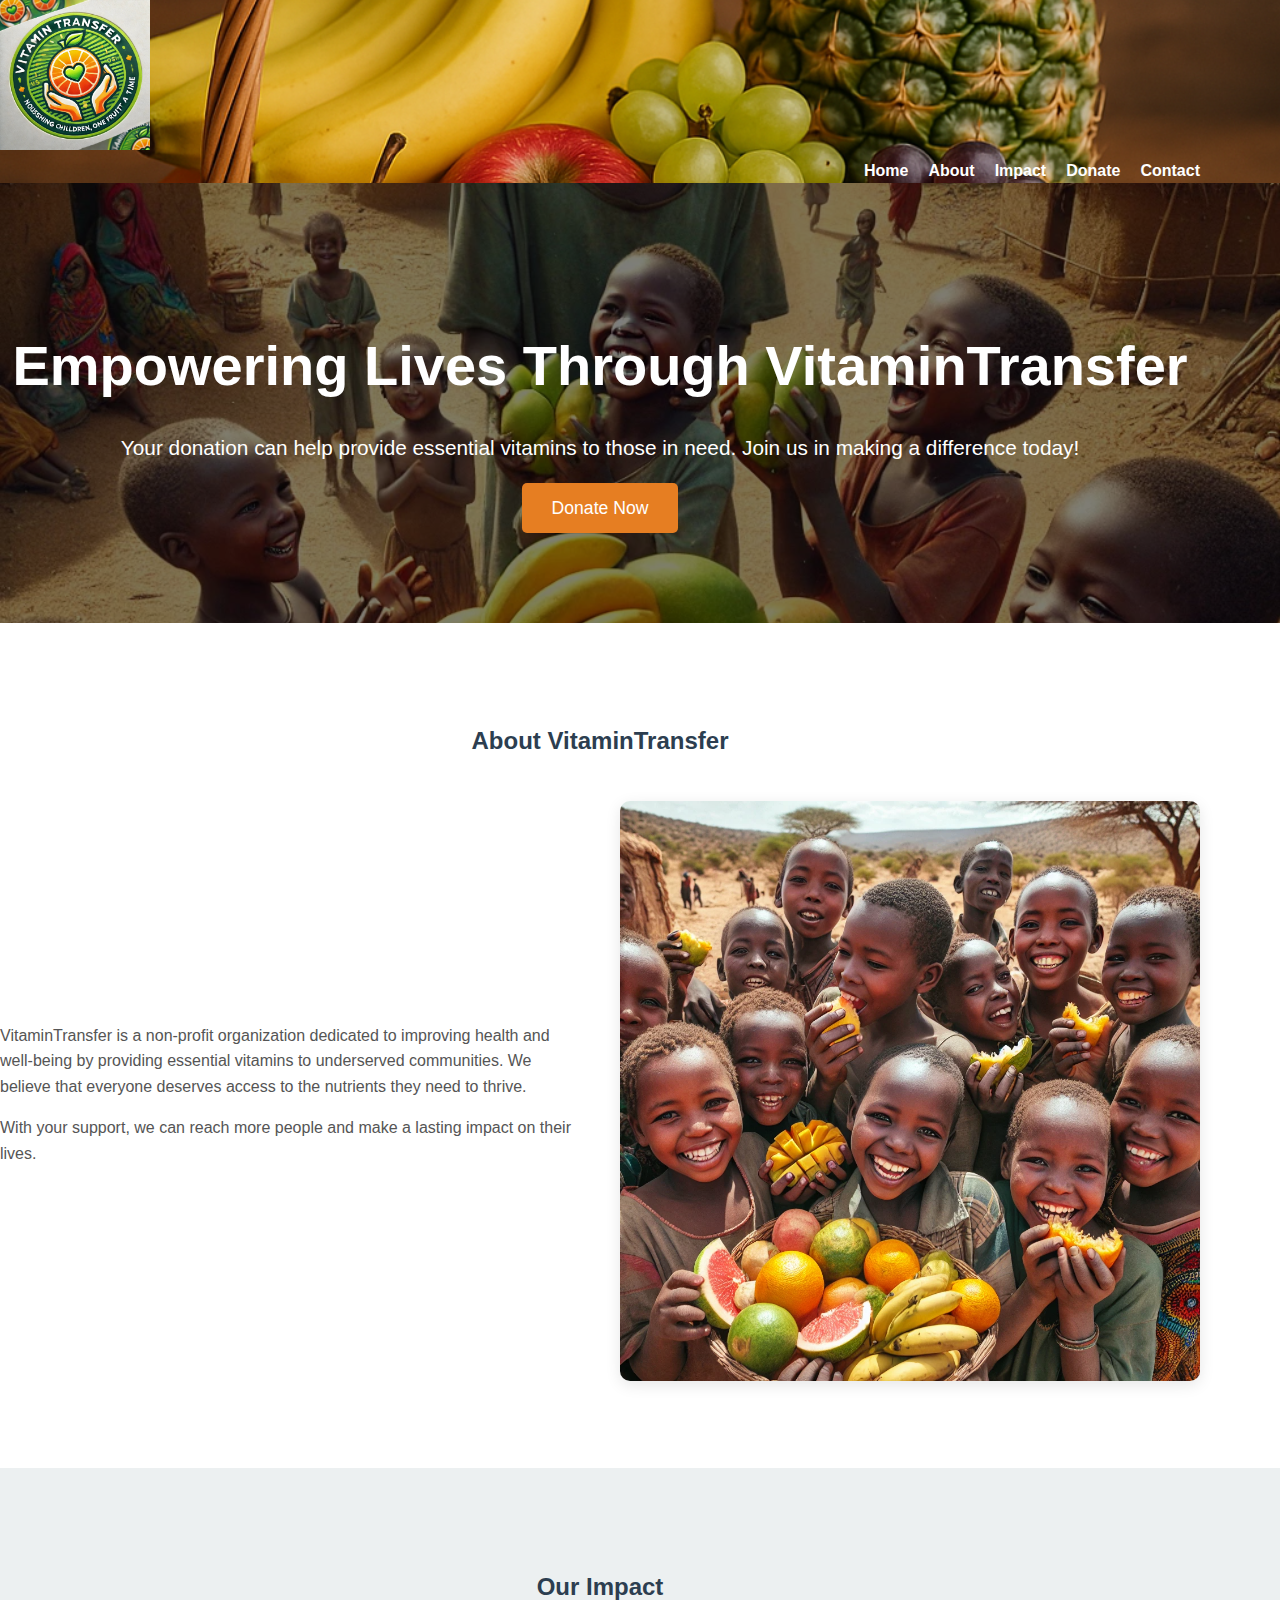
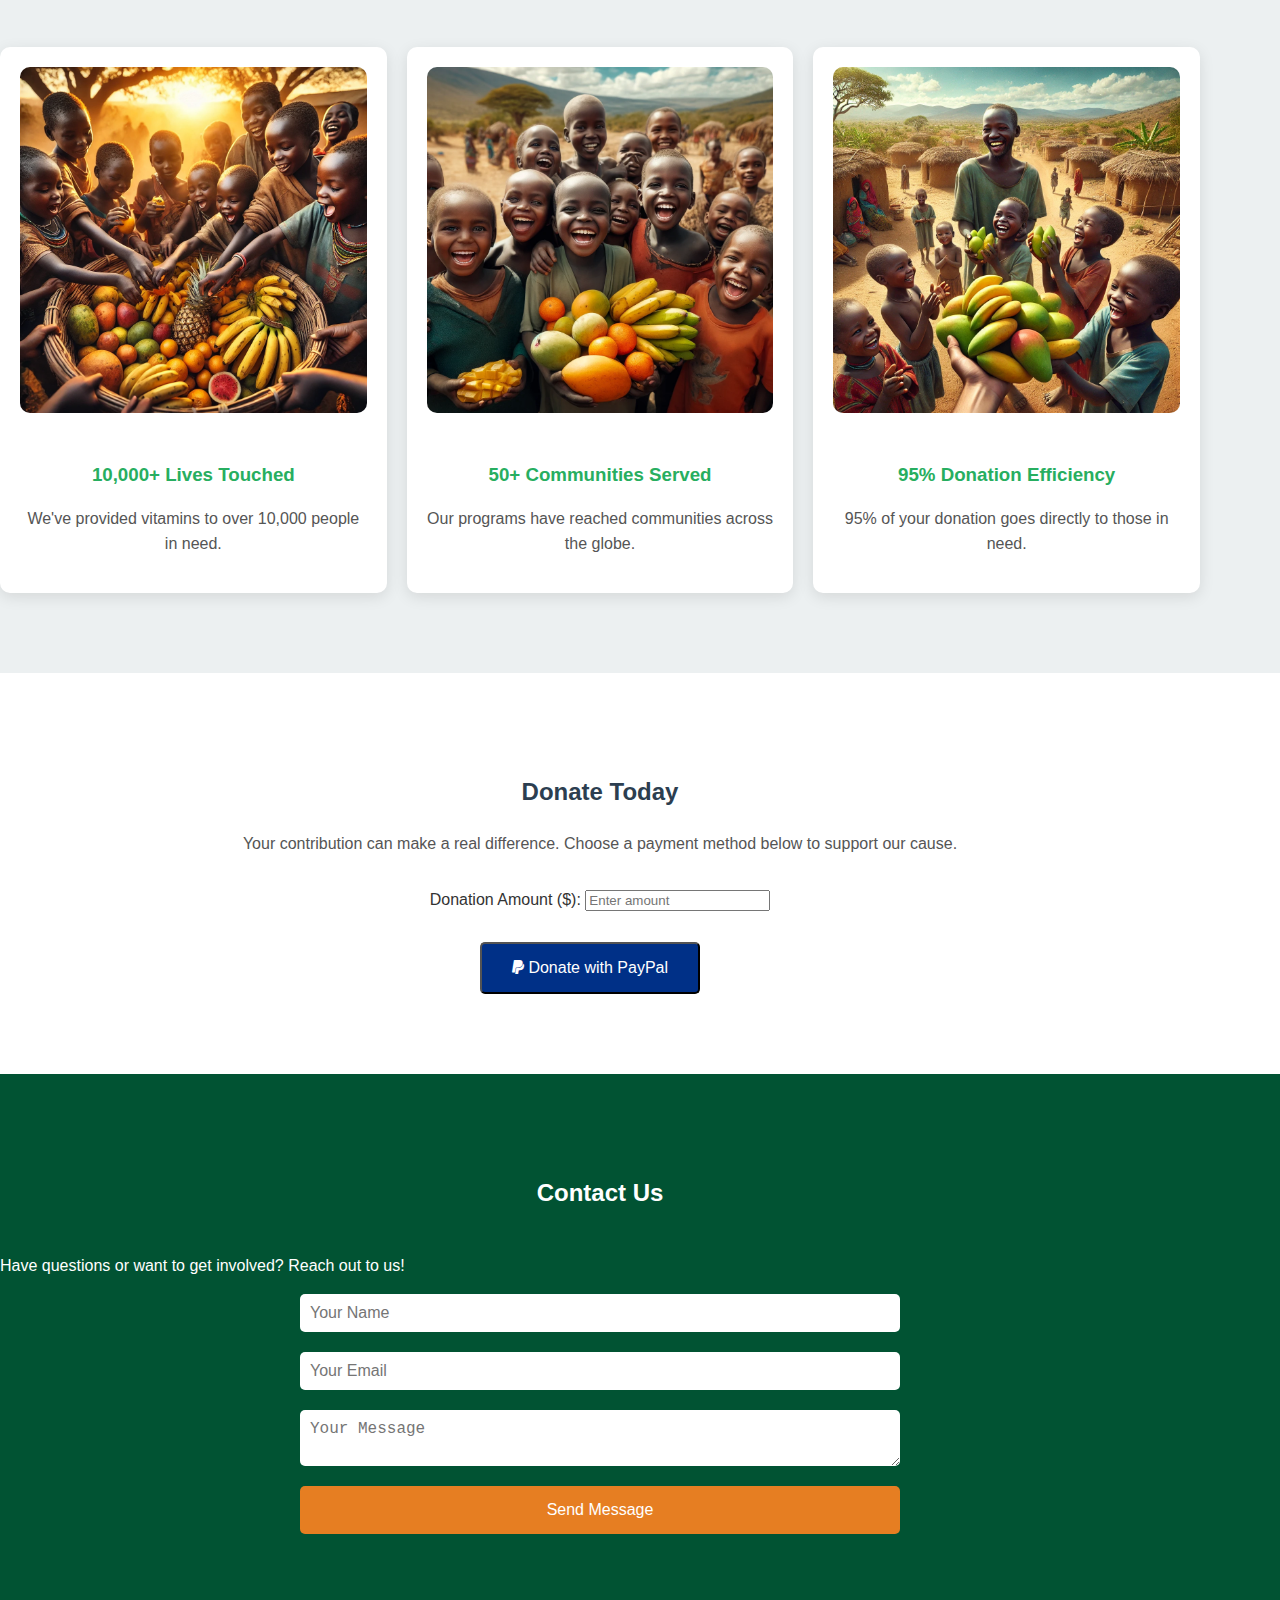
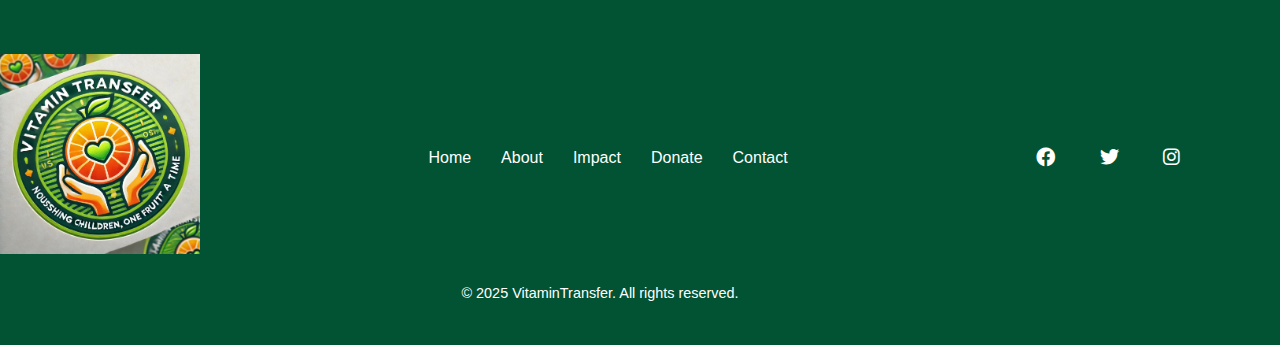
<file: templates/index.html>
<!DOCTYPE html>
<html lang="en">
<head>
  <meta charset="UTF-8">
  <meta name="viewport" content="width=device-width, initial-scale=1.0">
  <title>VitaminTransfer - Donate to Make a Difference</title>
  <link rel="stylesheet" href="/templates/styles.css">
  <link rel="stylesheet" href="https://cdnjs.cloudflare.com/ajax/libs/font-awesome/6.0.0/css/all.min.css">
</head>
<body>
  <!-- Header Section -->
  <header>
    <div class="container">
      <div class="logo">
        <img src="../templates/img/vitamin transfer logo (2).jpg" alt="Vitamin Transfer Logo">
      </div>
      <nav>
        <ul>
          <li><a href="#home">Home</a></li>
          <li><a href="#about">About</a></li>
          <li><a href="#impact">Impact</a></li>
          <li><a href="#donate">Donate</a></li>
          <li><a href="#contact">Contact</a></li>
        </ul>
      </nav>
    </div>
  </header>

  <!-- Hero Section -->
  <section id="home" class="hero">
    <div class="container">
      <h1>Empowering Lives Through VitaminTransfer</h1>
      <p>Your donation can help provide essential vitamins to those in need. Join us in making a difference today!</p>
      <a href="#donate" class="btn">Donate Now</a>
    </div>
  </section>

  <!-- About Section -->
  <section id="about" class="about">
    <div class="container">
      <h2>About VitaminTransfer</h2>
      <div class="about-content">
        <div class="about-text">
          <p>VitaminTransfer is a non-profit organization dedicated to improving health and well-being by providing essential vitamins to underserved communities. We believe that everyone deserves access to the nutrients they need to thrive.</p>
          <p>With your support, we can reach more people and make a lasting impact on their lives.</p>
        </div>
        <div class="about-image">
          <img src="../templates/img/A group of African children from Turkana. Th.webp" alt="About VitaminTransfer">
        </div>
      </div>
    </div>
  </section>

  <!-- Impact Section -->
  <section id="impact" class="impact">
    <div class="container">
      <h2>Our Impact</h2>
      <div class="impact-grid">
        <div class="impact-item">
          <img src="../templates/img/basket of fresh fruits including bananas, mango.webp" alt="">
          <h3>10,000+ Lives Touched</h3>
          <p>We've provided vitamins to over 10,000 people in need.</p>
        </div>
        <div class="impact-item">
          <img src="../templates/img/eating fresh fruits like mangoes, bananas, and oranges. T.webp" alt="Impact 2">
          <h3>50+ Communities Served</h3>
          <p>Our programs have reached communities across the globe.</p>
        </div>
        <div class="impact-item">
          <img src="../templates/img/Joyfully receiving fresh mangoes and banana.webp" alt="Impact 3">
          <h3>95% Donation Efficiency</h3>
          <p>95% of your donation goes directly to those in need.</p>
        </div>
      </div>
    </div>
  </section>

  <!-- Donate Section -->
  <section id="donate" class="donate">
    <div class="container">
      <h2>Donate Today</h2>
      <p>Your contribution can make a real difference. Choose a payment method below to support our cause.</p>
      <div class="donate-form">
        <label for="amount">Donation Amount ($):</label>
        <input type="number" id="amount" name="amount" min="1" step="0.01" placeholder="Enter amount" required>
      </div>
      <div class="donate-buttons">
        <button onclick="handlePayment('paypal')" class="btn-paypal"><i class="fab fa-paypal"></i> Donate with PayPal</button>
      <p id="payment-status" class="payment-status"></p>
    </div>
  </section>

  <!-- Contact Section -->
  <section id="contact" class="contact">
    <div class="container">
      <h2>Contact Us</h2>
      <p>Have questions or want to get involved? Reach out to us!</p>
      <form>
        <input type="text" placeholder="Your Name" required>
        <input type="email" placeholder="Your Email" required>
        <textarea placeholder="Your Message" required></textarea>
        <button type="submit" class="btn">Send Message</button>
      </form>
    </div>
  </section>

  <!-- Footer Section -->
  <footer>
    <div class="container">
      <div class="footer-content">
        <div class="footer-logo">
          <img src="../templates/img/vitamin transfer logo (2).jpg" alt="Vitamin Transfer Logo">
        </div>
        <div class="footer-links">
          <ul>
            <li><a href="#home">Home</a></li>
            <li><a href="#about">About</a></li>
            <li><a href="#impact">Impact</a></li>
            <li><a href="#donate">Donate</a></li>
            <li><a href="#contact">Contact</a></li>
          </ul>
        </div>
        <div class="footer-social">
          <a href="#"><i class="fab fa-facebook"></i></a>
          <a href="#"><i class="fab fa-twitter"></i></a>
          <a href="#"><i class="fab fa-instagram"></i></a>
        </div>
      </div>
      <p>&copy; 2025 VitaminTransfer. All rights reserved.</p>
    </div>
  </footer>

  <!-- JavaScript for Payment Handling -->
  <script>
  async function handlePayment(method) {
    const amountInput = document.getElementById('amount');
    const amount = parseFloat(amountInput.value);

    if (isNaN(amount) || amount < 1) {
      alert('Please enter a valid donation amount (minimum $1).');
      return;
    }

    const paymentStatus = document.getElementById('payment-status');
    //paymentStatus.textContent = 'Processing payment...';
    paymentStatus.style.color = 'blue';

    console.log("Sending JSON:", JSON.stringify({ paymentMethod: method, amount })); // Debugging
    let data;
    try {
      const payload = JSON.stringify({ paymentMethod: method, amount });

      console.log("Sending JSON:", payload); // Debugging

      const response = await fetch("http://127.0.0.1:8080/donate", {
        method: "POST",
        headers: { "Content-Type": "application/json" },
        body: payload,
      });

      console.log("Response Status:", response.status);
      console.log("Response Headers:", response.headers.get("content-type"));

      //raw response
      const rawResponse = await response.text();
      console.log("Raw response:". rawResponse);

      let data;
      if (response.headers.get("content-type")?.includes("application/json")) {
        data = JSON.parse(rawResponse);// Parse JSON response
      } else {
        data = rawResponse; // Debugging for text responses
      }

      } catch (error) {
      console.error("Error parsing JSON:", error);
      //document.getElementById("payment-status").textContent = `Error: ${error.message}`;
      return;
    }

    console.log("Parsed Response:", data);
    document.getElementById("payment-status").textContent = data.message;
  };
  </script>
</body>
</html>
</file>
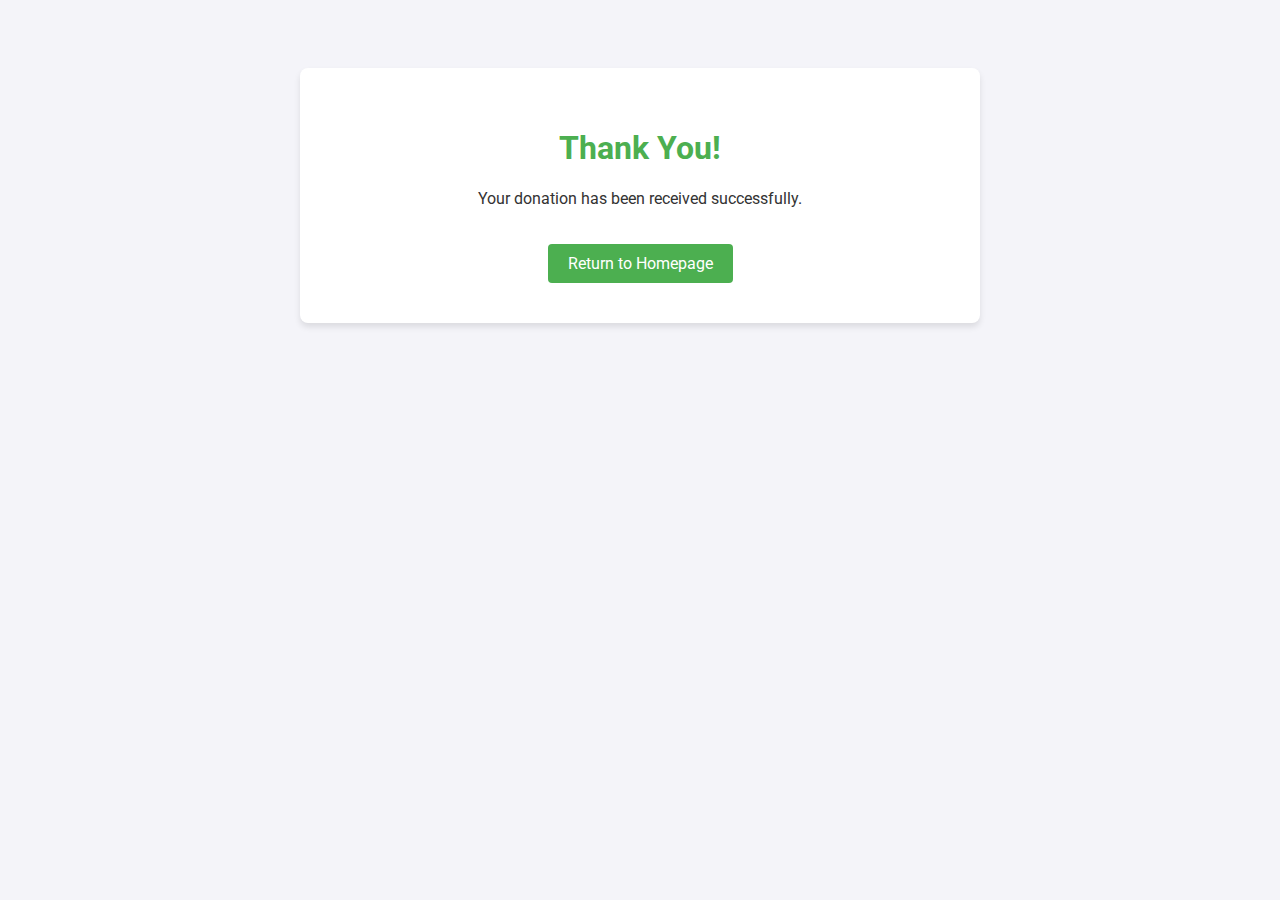
<file: templates/success.html>
<!DOCTYPE html>
<html lang="en">
<head>
    <meta charset="UTF-8">
    <meta name="viewport" content="width=device-width, initial-scale=1.0">
    <title>Donation Successful</title>
    <link href="https://fonts.googleapis.com/css2?family=Roboto:wght@400;700&display=swap" rel="stylesheet">
    <style>
        body {
            font-family: 'Roboto', sans-serif;
            background-color: #f4f4f9;
            color: #333;
            text-align: center;
            padding: 40px;
        }

        .content {
            background: #fff;
            padding: 40px;
            margin: 20px auto;
            max-width: 600px;
            border-radius: 8px;
            box-shadow: 0 4px 6px rgba(0, 0, 0, 0.1);
        }

        h1 {
            color: #4CAF50;
        }

        .back-button {
            margin-top: 20px;
            display: inline-block;
            background-color: #4CAF50;
            color: white;
            padding: 10px 20px;
            text-decoration: none;
            border-radius: 4px;
            font-size: 1rem;
        }

        .back-button:hover {
            background-color: #45a049;
        }
    </style>
</head>
<body>
    <div class="content">
        <h1>Thank You!</h1>
        <p>Your donation has been received successfully.</p>
        <a href="/" class="back-button">Return to Homepage</a>
    </div>
</body>
</html>
</file>
<file: templates/styles.css>
/* General Styles */
body {
    font-family: 'Arial', sans-serif;
    margin: 0;
    padding: 0;
    color: #333;
    line-height: 1.6;
    background-color: #f9f9f9;
}
 
  .container {
    width: 100%;
    max-width: 1200px;
    margin: 0;
  }
  
  /* Header */
  header {
    background: url('../templates/img/ChatGPT\ Image\ Apr\ 4\,\ 2025\,\ 06_32_11\ PM.png') no-repeat center center/cover;
    /*background: #015333;  Dark green */
    color: #fff;
    padding: 1px 1;
  }
  
  header .logo img {
    height: 150px;
  }
  
  header nav ul {
    list-style: none;
    padding: 20px 30;
    margin: 0;
    display: flex;
    justify-content: flex-end;
  }
  
  header nav ul li {
    margin-left: 20px;
  }
  
  header nav ul li a {
    color: #fff;
    text-decoration: none;
    font-weight: bold;
    transition: color 0.3s ease;
  }
  
  header nav ul li a:active {
    color: #e67e22; /* Orange */
  }
  
  /* Hero Section */
  .hero {
    background: url('../templates/img/Joyfully\ receiving\ fresh\ mangoes\ and\ banana.webp') no-repeat center center/cover;
    color: #fff;
    padding: 100px 0;
    text-align: center;
    background-color: rgba(0, 0, 0, 0.5); /* Dark overlay */
    background-blend-mode: multiply;
  }
  
  .hero h1 {
    font-size: 3.5rem;
    margin-bottom: 20px;
    color: #fff;
  }
  
  .hero p {
    font-size: 1.3rem;
    margin-bottom: 30px;
    color: #fff;
  }
  
  .hero .btn {
    background: #e67e22; /* Orange */
    color: #fff;
    padding: 15px 30px;
    text-decoration: none;
    border-radius: 5px;
    font-size: 1.1rem;
    transition: background 0.3s ease;
  }
  
  .hero .btn:hover {
    background: #d35400; /* Darker orange */
  }
  
  /* About Section */
  .about {
    padding: 80px 0;
    background: #fff;
  }
  
  .about h2 {
    text-align: center;
    margin-bottom: 40px;
    color: #2c3e50; /* Dark blue */
  }
  
  .about-content {
    display: flex;
    align-items: center;
    gap: 40px;
  }
  
  .about-text {
    flex: 1;
    color: #555;
  }
  
  .about-image {
    flex: 1;
  }
  
  .about-image img {
    width: 100%;
    border-radius: 10px;
    box-shadow: 0 4px 15px rgba(0, 0, 0, 0.1);
  }
  
  /* Impact Section */
  .impact {
    background: #ecf0f1; /* Light gray */
    padding: 80px 0;
  }
  
  .impact h2 {
    text-align: center;
    margin-bottom: 40px;
    color: #2c3e50; /* Dark blue */
  }
  
  .impact-grid {
    display: grid;
    grid-template-columns: repeat(3, 1fr);
    gap: 20px;
  }
  
  .impact-item {
    background: #fff;
    padding: 20px;
    border-radius: 10px;
    text-align: center;
    box-shadow: 0 4px 15px rgba(0, 0, 0, 0.1);
    transition: transform 0.3s ease;
  }
  
  .impact-item:hover {
    transform: translateY(-10px);
  }
  
  .impact-item img {
    width: 100%;
    border-radius: 10px;
    margin-bottom: 20px;
  }
  
  .impact-item h3 {
    color: #27ae60; /* Green */
    margin-bottom: 10px;
  }
  
  .impact-item p {
    color: #555;
  }
  
  /* Donate Section */
  .donate {
    padding: 80px 0;
    background: #fff;
    text-align: center;
  }
  
  .donate h2 {
    margin-bottom: 20px;
    color: #2c3e50; /* Dark blue */
  }
  
  .donate p {
    color: #555;
    margin-bottom: 30px;
  }
  
  .donate-buttons {
    display: flex;
    justify-content: center;
    gap: 20px;
    margin-top: 30px;
  }
  
  .btn-paypal, .btn-visa, .btn-mpesa {
    padding: 15px 30px;
    text-decoration: none;
    color: #fff;
    border-radius: 5px;
    font-size: 1rem;
    transition: background 0.3s ease;
  }
  
  .btn-paypal {
    background: #003087; /* PayPal blue */
  }
  
  .btn-paypal:hover {
    background: #002366; /* Darker blue */
  }
  
  .btn-visa {
    background: #1a1f71; /* Visa blue */
  }
  
  .btn-visa:hover {
    background: #0e1140; /* Darker blue */
  }
  
  .btn-mpesa {
    background: #27ae60; /* Green */
  }
  
  .btn-mpesa:hover {
    background: #1e8449; /* Darker green */
  }
  
  /* Contact Section */
  .contact {
    padding: 80px 0;
    background: #015333; /* Dark blue */
    color: #fff;
  }
  
  .contact h2 {
    text-align: center;
    margin-bottom: 40px;
  }
  
  .contact form {
    max-width: 600px;
    margin: 0 auto;
    display: flex;
    flex-direction: column;
    gap: 20px;
  }
  
  .contact input, .contact textarea {
    padding: 10px;
    border: none;
    border-radius: 5px;
    font-size: 1rem;
  }
  
  .contact button {
    background: #e67e22; /* Orange */
    color: #fff;
    padding: 15px 30px;
    border: none;
    border-radius: 5px;
    cursor: pointer;
    font-size: 1rem;
    transition: background 0.3s ease;
  }
  
  .contact button:hover {
    background: #d35400; /* Darker orange */
  }
  
  /* Footer */
  footer {
    background: #015333; /* Darker blue */
    color: #fff;
    padding: 40px 0;
    text-align: center;
  }
  
  footer .footer-content {
    display: flex;
    justify-content: space-between;
    align-items: center;
    margin-bottom: 20px;
  }
  
  footer .footer-logo img {
    height: 200px;
  }
  
  footer .footer-links ul {
    list-style: none;
    padding: 0;
    margin: 0;
    display: flex;
    gap: 30px;
  }
  
  footer .footer-links ul li a {
    color: #fff;
    text-decoration: none;
    transition: color 0.3s ease;
  }
  
  footer .footer-links ul li a:hover {
    color: #e67e22; /* Orange */
  }
  
  footer .footer-social a {
    color: #fff;
    margin: 0 20px;
    font-size: 1.2rem;
    transition: color 0.3s ease;
  }
  
  footer .footer-social a:hover {
    color: #e67e22; /* Orange */
  }
  
  footer p {
    margin: 0;
    font-size: 0.9rem;
  }
</file>
